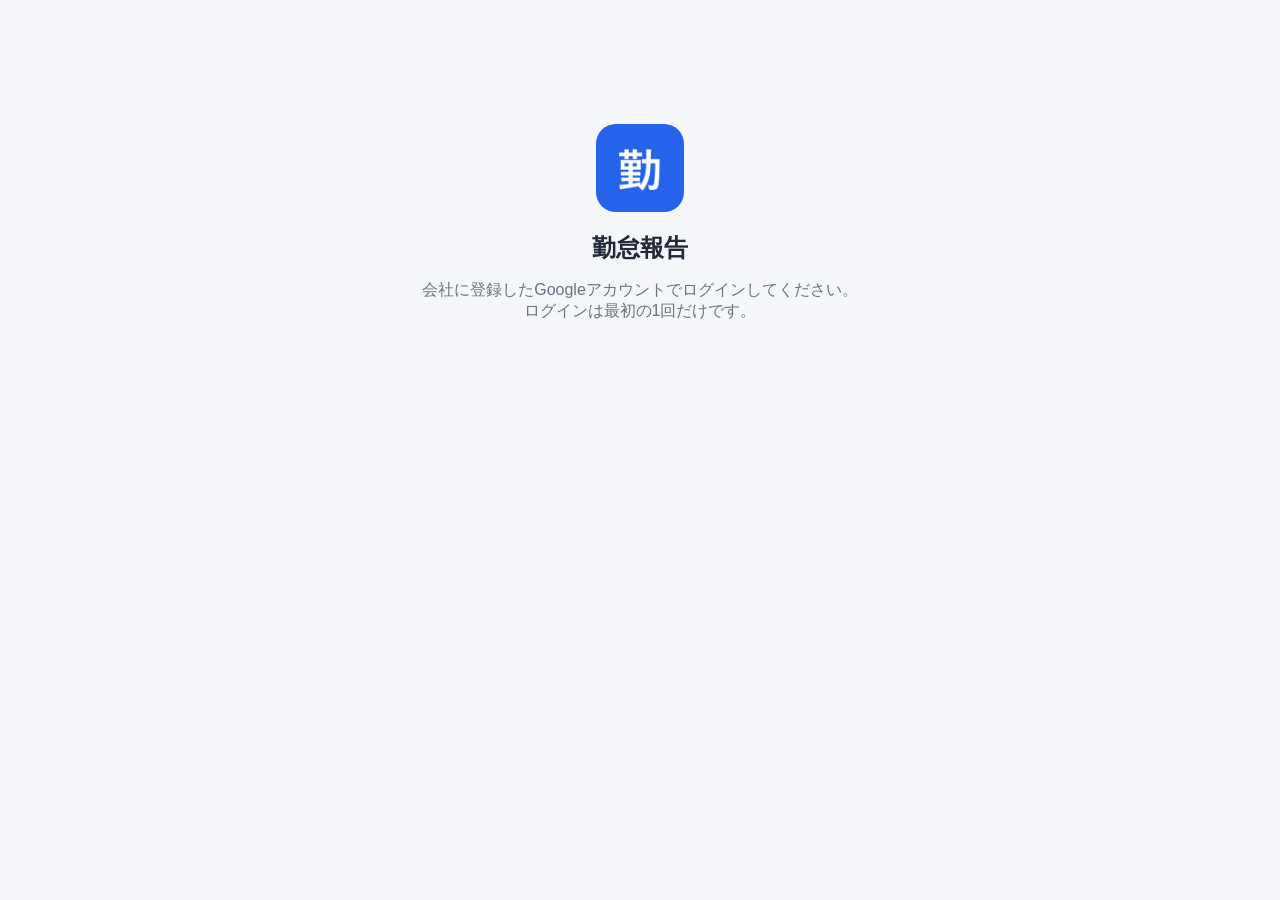
<file: index.html>
<!doctype html>
<html lang="ja">
<head>
  <meta charset="utf-8">
  <meta name="viewport" content="width=device-width, initial-scale=1, viewport-fit=cover">
  <meta name="theme-color" content="#2563eb">
  <title>勤怠報告</title>
  <link rel="manifest" href="manifest.webmanifest">
  <link rel="icon" type="image/png" href="icon-192.png">
  <link rel="apple-touch-icon" href="apple-touch-icon.png">
  <meta name="apple-mobile-web-app-title" content="勤怠報告">
  <!-- 画面を更新したら ?v= の数字を1つ上げる（スマホに古い画面が残らないように） -->
  <link rel="stylesheet" href="style.css?v=6">
  <script src="config.js?v=6"></script>
  <script src="https://accounts.google.com/gsi/client" async defer></script>
</head>
<body>
  <!-- ログイン -->
  <section id="view-login" class="view" hidden>
    <div class="login-box">
      <img src="icon-192.png" alt="" class="login-icon">
      <h1>勤怠報告</h1>
      <p class="muted">会社に登録したGoogleアカウントでログインしてください。<br>ログインは最初の1回だけです。</p>
      <div id="gsi-button" class="gsi-button"></div>
      <p id="login-msg" class="login-msg"></p>
    </div>
  </section>

  <!-- ホーム -->
  <section id="view-home" class="view" hidden>
    <header class="home-head">
      <div id="home-name" class="home-name"></div>
      <div id="home-clock" class="home-clock"></div>
      <div id="home-today" class="home-today"></div>
    </header>
    <div class="home-buttons">
      <button id="btn-in" class="big-btn btn-in">
        <span class="big-label">出 勤</span>
        <span class="big-sub"></span>
      </button>
      <button id="btn-out" class="big-btn btn-out">
        <span class="big-label">退 勤</span>
        <span class="big-sub"></span>
      </button>
      <div class="sub-buttons">
        <a href="#edit" class="sub-btn">打刻修正</a>
        <a href="#history" class="sub-btn">勤怠履歴</a>
      </div>
      <a href="#admin" id="btn-admin" class="admin-btn" hidden>管理</a>
    </div>
    <footer class="home-foot">
      <button id="btn-logout" class="link-btn">ログアウト</button>
    </footer>
  </section>

  <!-- 打刻修正 -->
  <section id="view-edit" class="view" hidden>
    <header class="bar"><a href="#home" id="edit-back" class="back">‹ 戻る</a><h2>打刻修正</h2></header>
    <div class="card">
      <label id="edit-target-wrap" class="field" hidden>社員
        <select id="edit-target"></select>
      </label>
      <label class="field">日付
        <input type="date" id="edit-date">
      </label>
      <div class="row2">
        <label class="field">出勤
          <input type="time" id="edit-in">
        </label>
        <label class="field">退勤
          <input type="time" id="edit-out">
        </label>
      </div>
      <p id="edit-info" class="muted small"></p>
      <label class="field">理由（任意）
        <input type="text" id="edit-reason" maxlength="200" placeholder="例：打刻忘れ">
      </label>
      <button id="edit-save" class="primary-btn">保存</button>
    </div>
    <h3 class="section-title" id="edit-history-title">修正履歴</h3>
    <ul id="edit-history" class="history-list"></ul>
  </section>

  <!-- 勤怠履歴 -->
  <section id="view-history" class="view" hidden>
    <header class="bar"><a href="#home" class="back">‹ 戻る</a><h2>勤怠履歴</h2></header>
    <div class="tabs">
      <button class="tab" data-tab="me">自分</button>
      <button class="tab" data-tab="all">全員</button>
    </div>
    <div class="month-nav">
      <button id="month-prev" class="nav-btn">‹</button>
      <span id="month-label"></span>
      <button id="month-next" class="nav-btn">›</button>
    </div>
    <label id="hist-target-wrap" class="field compact" hidden>
      <select id="hist-target"></select>
    </label>
    <div id="hist-total" class="hist-total"></div>
    <table class="log-table">
      <thead id="hist-head"></thead>
      <tbody id="hist-body"></tbody>
    </table>
    <p class="muted small center">「自動」は打刻がなく自動で補完された日です。行をタップすると修正できます。</p>
  </section>

  <!-- 管理 -->
  <section id="view-admin" class="view" hidden>
    <header class="bar"><a href="#home" class="back">‹ 戻る</a><h2>管理</h2></header>
    <h3 class="section-title">社員一覧</h3>
    <p class="muted small">社員の追加・権限変更・退職（在籍チェックを外す）はスプレッドシートの「社員マスタ」で行います。</p>
    <table class="log-table">
      <thead><tr><th>氏名</th><th>権限</th><th>在籍</th><th>最終ログイン</th></tr></thead>
      <tbody id="admin-emps"></tbody>
    </table>
    <h3 class="section-title">全員の修正履歴（新しい順）</h3>
    <ul id="admin-history" class="history-list"></ul>
  </section>

  <div id="sync" class="sync" hidden>更新中…</div>
  <div id="loading" class="loading" hidden><div class="spinner"></div></div>
  <div id="toast" class="toast" hidden></div>

  <script src="app.js?v=6"></script>
</body>
</html>
</file>
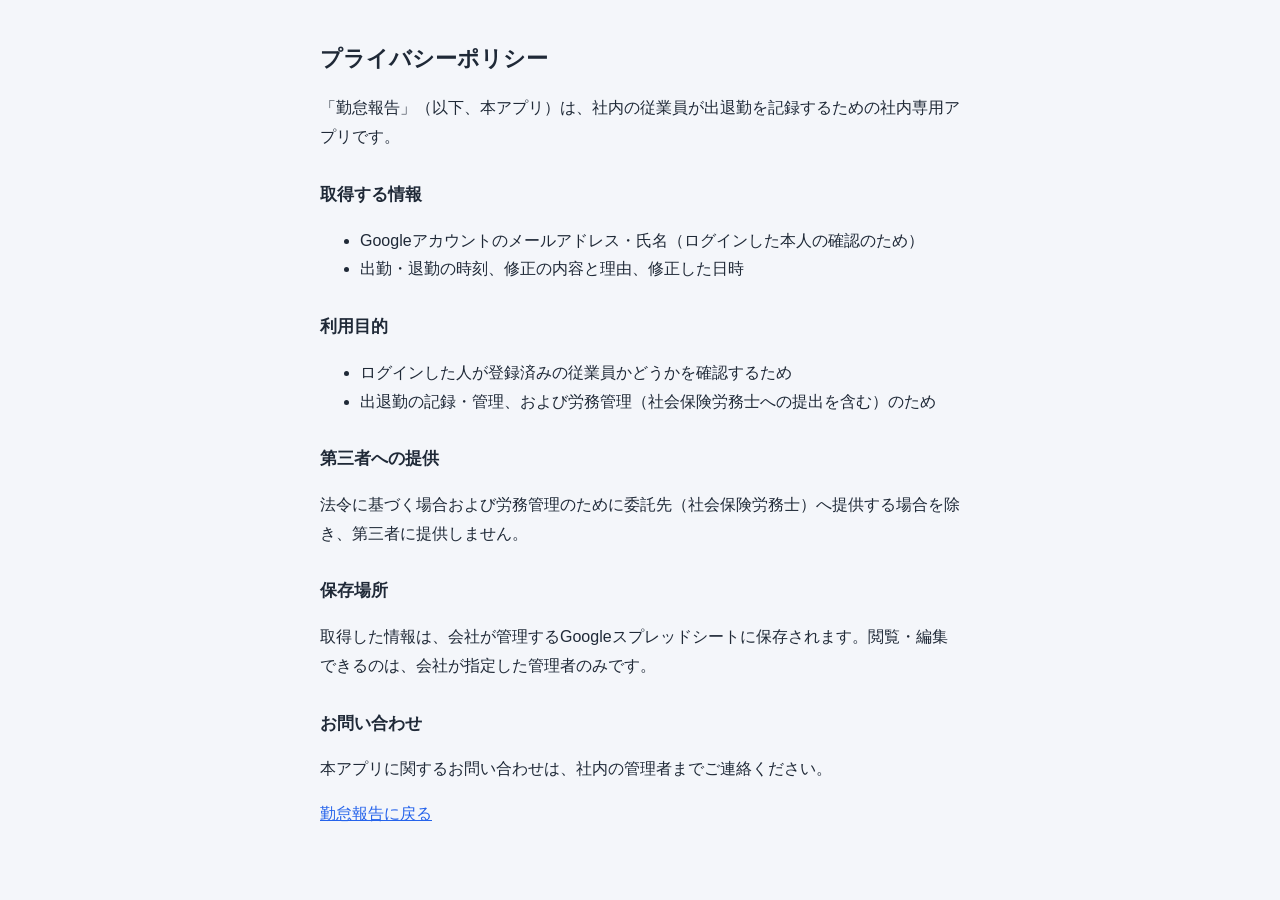
<file: privacy.html>
<!doctype html>
<html lang="ja">
<head>
  <meta charset="utf-8">
  <meta name="viewport" content="width=device-width, initial-scale=1">
  <title>プライバシーポリシー｜勤怠報告</title>
  <style>
    body { font-family: -apple-system, BlinkMacSystemFont, "Hiragino Sans", "Noto Sans JP", sans-serif; background: #f4f6fa; color: #1f2937; margin: 0; }
    main { max-width: 640px; margin: 0 auto; padding: 24px 16px 48px; line-height: 1.8; }
    h1 { font-size: 22px; }
    h2 { font-size: 17px; margin-top: 28px; }
    a { color: #2563eb; }
  </style>
</head>
<body>
  <main>
    <h1>プライバシーポリシー</h1>
    <p>「勤怠報告」（以下、本アプリ）は、社内の従業員が出退勤を記録するための社内専用アプリです。</p>

    <h2>取得する情報</h2>
    <ul>
      <li>Googleアカウントのメールアドレス・氏名（ログインした本人の確認のため）</li>
      <li>出勤・退勤の時刻、修正の内容と理由、修正した日時</li>
    </ul>

    <h2>利用目的</h2>
    <ul>
      <li>ログインした人が登録済みの従業員かどうかを確認するため</li>
      <li>出退勤の記録・管理、および労務管理（社会保険労務士への提出を含む）のため</li>
    </ul>

    <h2>第三者への提供</h2>
    <p>法令に基づく場合および労務管理のために委託先（社会保険労務士）へ提供する場合を除き、第三者に提供しません。</p>

    <h2>保存場所</h2>
    <p>取得した情報は、会社が管理するGoogleスプレッドシートに保存されます。閲覧・編集できるのは、会社が指定した管理者のみです。</p>

    <h2>お問い合わせ</h2>
    <p>本アプリに関するお問い合わせは、社内の管理者までご連絡ください。</p>

    <p><a href="./">勤怠報告に戻る</a></p>
  </main>
</body>
</html>
</file>
<file: style.css>
:root {
  --bg: #f4f6fa;
  --card: #ffffff;
  --text: #1f2937;
  --muted: #6b7280;
  --line: #e5e7eb;
  --primary: #2563eb;
  --in: #16a34a;
  --out: #ea580c;
  --auto: #f59e0b;
  --edit: #7c3aed;
  --error: #dc2626;
}

* { box-sizing: border-box; }
html, body { margin: 0; padding: 0; }
body {
  background: var(--bg);
  color: var(--text);
  font-family: -apple-system, BlinkMacSystemFont, "Hiragino Sans", "Noto Sans JP", "Yu Gothic", sans-serif;
  font-size: 16px;
  -webkit-tap-highlight-color: transparent;
  padding: env(safe-area-inset-top) 0 env(safe-area-inset-bottom);
}
[hidden] { display: none !important; }
.view { max-width: 520px; margin: 0 auto; padding: 16px; min-height: 100vh; }
.muted { color: var(--muted); }
.small { font-size: 13px; }
.center { text-align: center; }

/* ログイン */
.login-box { text-align: center; padding-top: 12vh; }
.login-icon { width: 88px; height: 88px; border-radius: 20px; }
.login-box h1 { margin: 16px 0 8px; font-size: 24px; }
.gsi-button { display: flex; justify-content: center; margin: 28px 0 12px; min-height: 44px; }
.login-msg { color: var(--error); font-size: 14px; white-space: pre-wrap; }

/* ホーム */
.home-head { text-align: center; padding: 20px 0 8px; }
.home-name { font-size: 18px; font-weight: 600; }
.home-clock { font-size: 44px; font-weight: 700; letter-spacing: 1px; margin: 8px 0 2px; font-variant-numeric: tabular-nums; }
.home-today { color: var(--muted); font-size: 15px; min-height: 22px; }
.home-buttons { display: flex; flex-direction: column; gap: 14px; margin-top: 20px; }
.big-btn {
  border: none; border-radius: 18px; color: #fff; font-size: 26px; font-weight: 700;
  padding: 26px 0; letter-spacing: 6px; box-shadow: 0 4px 10px rgba(0,0,0,.08);
}
.big-btn:active { transform: scale(.98); }
.big-btn:disabled { opacity: .5; }
.btn-in { background: var(--in); }
.btn-out { background: var(--out); }
.big-btn { display: flex; flex-direction: column; align-items: center; gap: 4px; transition: background .2s, color .2s; }
.big-sub { font-size: 14px; font-weight: 600; letter-spacing: 1px; }
.big-sub:empty { display: none; }
/* 打刻済み：白地に色枠＋チェック */
.big-btn.done { box-shadow: none; padding: 16px 0; letter-spacing: 3px; font-size: 22px; }
.btn-in.done { background: #f0fdf4; color: var(--in); border: 2px solid var(--in); }
.btn-out.done { background: #fff7ed; color: var(--out); border: 2px solid var(--out); }
.admin-tag { font-size: 13px; font-weight: 600; color: var(--primary); margin-left: 4px; }
.sub-buttons { display: grid; grid-template-columns: 1fr 1fr; gap: 14px; }
.sub-btn, .admin-btn {
  display: block; text-align: center; text-decoration: none; color: var(--text);
  background: var(--card); border: 1px solid var(--line); border-radius: 14px;
  padding: 20px 0; font-size: 18px; font-weight: 600;
}
.admin-btn { padding: 14px 0; font-size: 16px; color: var(--primary); }
.home-foot { text-align: center; margin-top: 36px; }
.link-btn { background: none; border: none; color: var(--muted); font-size: 14px; text-decoration: underline; }

/* 共通 */
.bar { display: flex; align-items: center; gap: 12px; margin-bottom: 12px; }
.bar h2 { font-size: 20px; margin: 0; }
.back { text-decoration: none; color: var(--primary); font-size: 17px; padding: 6px 0; }
.card { background: var(--card); border-radius: 14px; padding: 16px; border: 1px solid var(--line); }
.field { display: block; font-size: 14px; color: var(--muted); margin-bottom: 14px; }
.field.compact { margin: 8px 0; }
.field input, .field select {
  display: block; width: 100%; margin-top: 6px; font-size: 17px; color: var(--text);
  padding: 10px 12px; border: 1px solid var(--line); border-radius: 10px; background: #fff;
  -webkit-appearance: none; appearance: none; min-height: 46px;
}
.row2 { display: grid; grid-template-columns: 1fr 1fr; gap: 12px; }
.primary-btn {
  width: 100%; border: none; border-radius: 12px; background: var(--primary); color: #fff;
  font-size: 17px; font-weight: 700; padding: 14px 0; margin-top: 4px;
}
.primary-btn:disabled { opacity: .5; }
.section-title { font-size: 15px; margin: 24px 0 8px; }

/* 修正履歴 */
.history-list { list-style: none; padding: 0; margin: 0; }
.history-list li {
  background: var(--card); border: 1px solid var(--line); border-radius: 10px;
  padding: 10px 12px; margin-bottom: 8px; font-size: 14px;
}
.history-list .h-top { color: var(--muted); font-size: 12px; }
.history-list .h-main { margin-top: 2px; }
.history-list .h-reason { color: var(--muted); font-size: 13px; margin-top: 2px; }
.history-list .empty { color: var(--muted); text-align: center; }

/* 勤怠履歴 */
.tabs { display: grid; grid-template-columns: 1fr 1fr; background: #e5e7eb; border-radius: 10px; padding: 3px; }
.tab { border: none; background: none; padding: 9px 0; font-size: 15px; border-radius: 8px; color: var(--muted); }
.tab.active { background: #fff; color: var(--text); font-weight: 700; box-shadow: 0 1px 3px rgba(0,0,0,.08); }
.month-nav { display: flex; align-items: center; justify-content: center; gap: 20px; margin: 14px 0 4px; font-size: 18px; font-weight: 700; }
.nav-btn { border: 1px solid var(--line); background: #fff; border-radius: 8px; width: 40px; height: 36px; font-size: 20px; }
.hist-total { text-align: center; color: var(--muted); font-size: 14px; margin-bottom: 8px; min-height: 20px; }
.log-table { width: 100%; border-collapse: collapse; background: var(--card); border-radius: 10px; overflow: hidden; font-size: 14px; }
.log-table th { background: #eef2f7; font-weight: 600; font-size: 12px; color: var(--muted); padding: 8px 4px; }
.log-table td { padding: 10px 4px; border-top: 1px solid var(--line); text-align: center; font-variant-numeric: tabular-nums; }
.log-table tr.clickable:active td { background: #eef2ff; }
.log-table .sat { color: #2563eb; }
.log-table .sun { color: #dc2626; }
.log-table .blank { color: #c0c4cc; }
.badge { display: inline-block; font-size: 11px; padding: 1px 6px; border-radius: 6px; color: #fff; margin-left: 2px; }
.badge.auto { background: var(--auto); }
.badge.edit { background: var(--edit); }
.date-group td { background: #f8fafc; text-align: left; font-weight: 600; font-size: 13px; padding: 6px 10px; }

/* 裏で最新を取得中の小さな表示 */
.sync {
  position: fixed; top: calc(8px + env(safe-area-inset-top)); right: 10px; z-index: 40;
  background: rgba(37, 99, 235, .9); color: #fff; font-size: 12px; padding: 4px 10px; border-radius: 999px;
  pointer-events: none;
}

/* ローディング・トースト */
.loading { position: fixed; inset: 0; background: rgba(255,255,255,.5); display: flex; align-items: center; justify-content: center; z-index: 50; }
.spinner { width: 40px; height: 40px; border: 4px solid #dbeafe; border-top-color: var(--primary); border-radius: 50%; animation: spin .8s linear infinite; }
@keyframes spin { to { transform: rotate(360deg); } }
.toast {
  position: fixed; left: 50%; bottom: calc(24px + env(safe-area-inset-bottom)); transform: translateX(-50%);
  background: #111827; color: #fff; padding: 12px 18px; border-radius: 12px; font-size: 15px;
  max-width: 90vw; z-index: 60; box-shadow: 0 6px 16px rgba(0,0,0,.2); white-space: pre-wrap; text-align: center;
}
.toast.success { background: var(--in); }
.toast.error { background: var(--error); }
</file>
